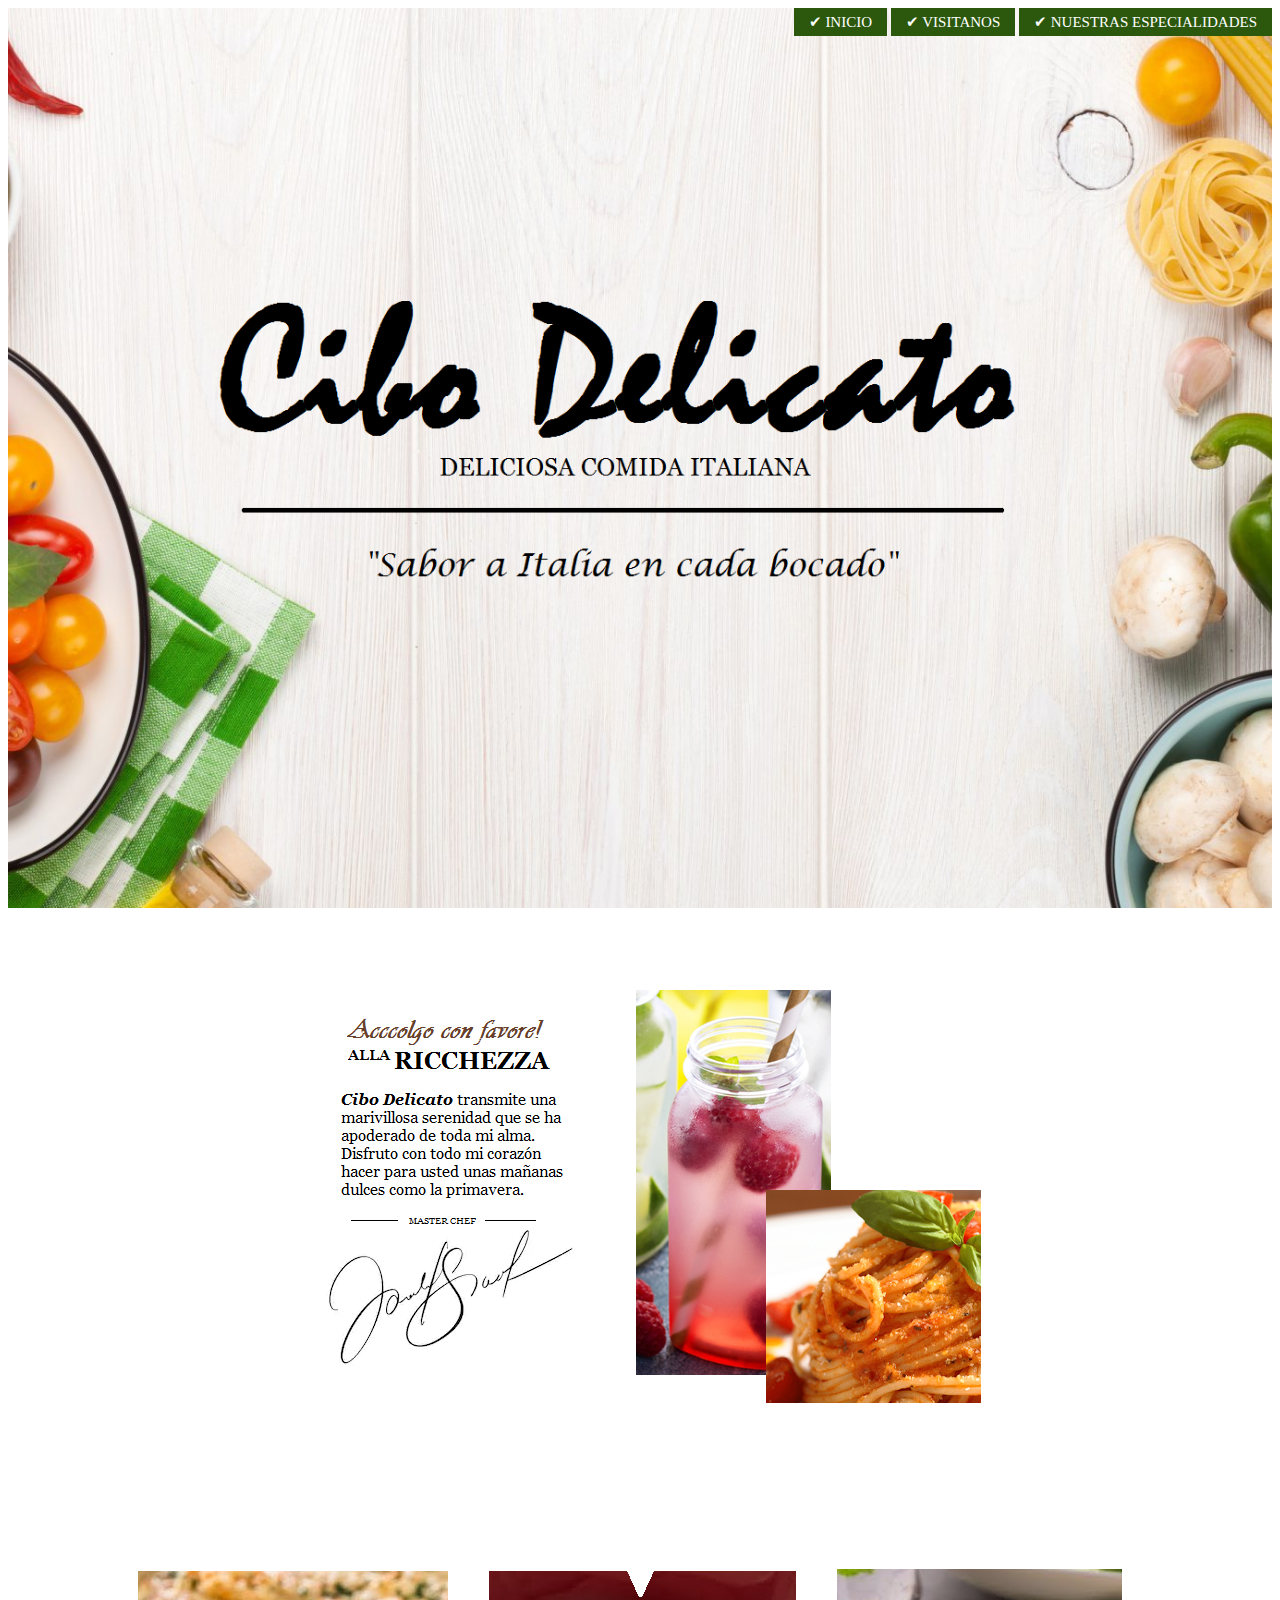
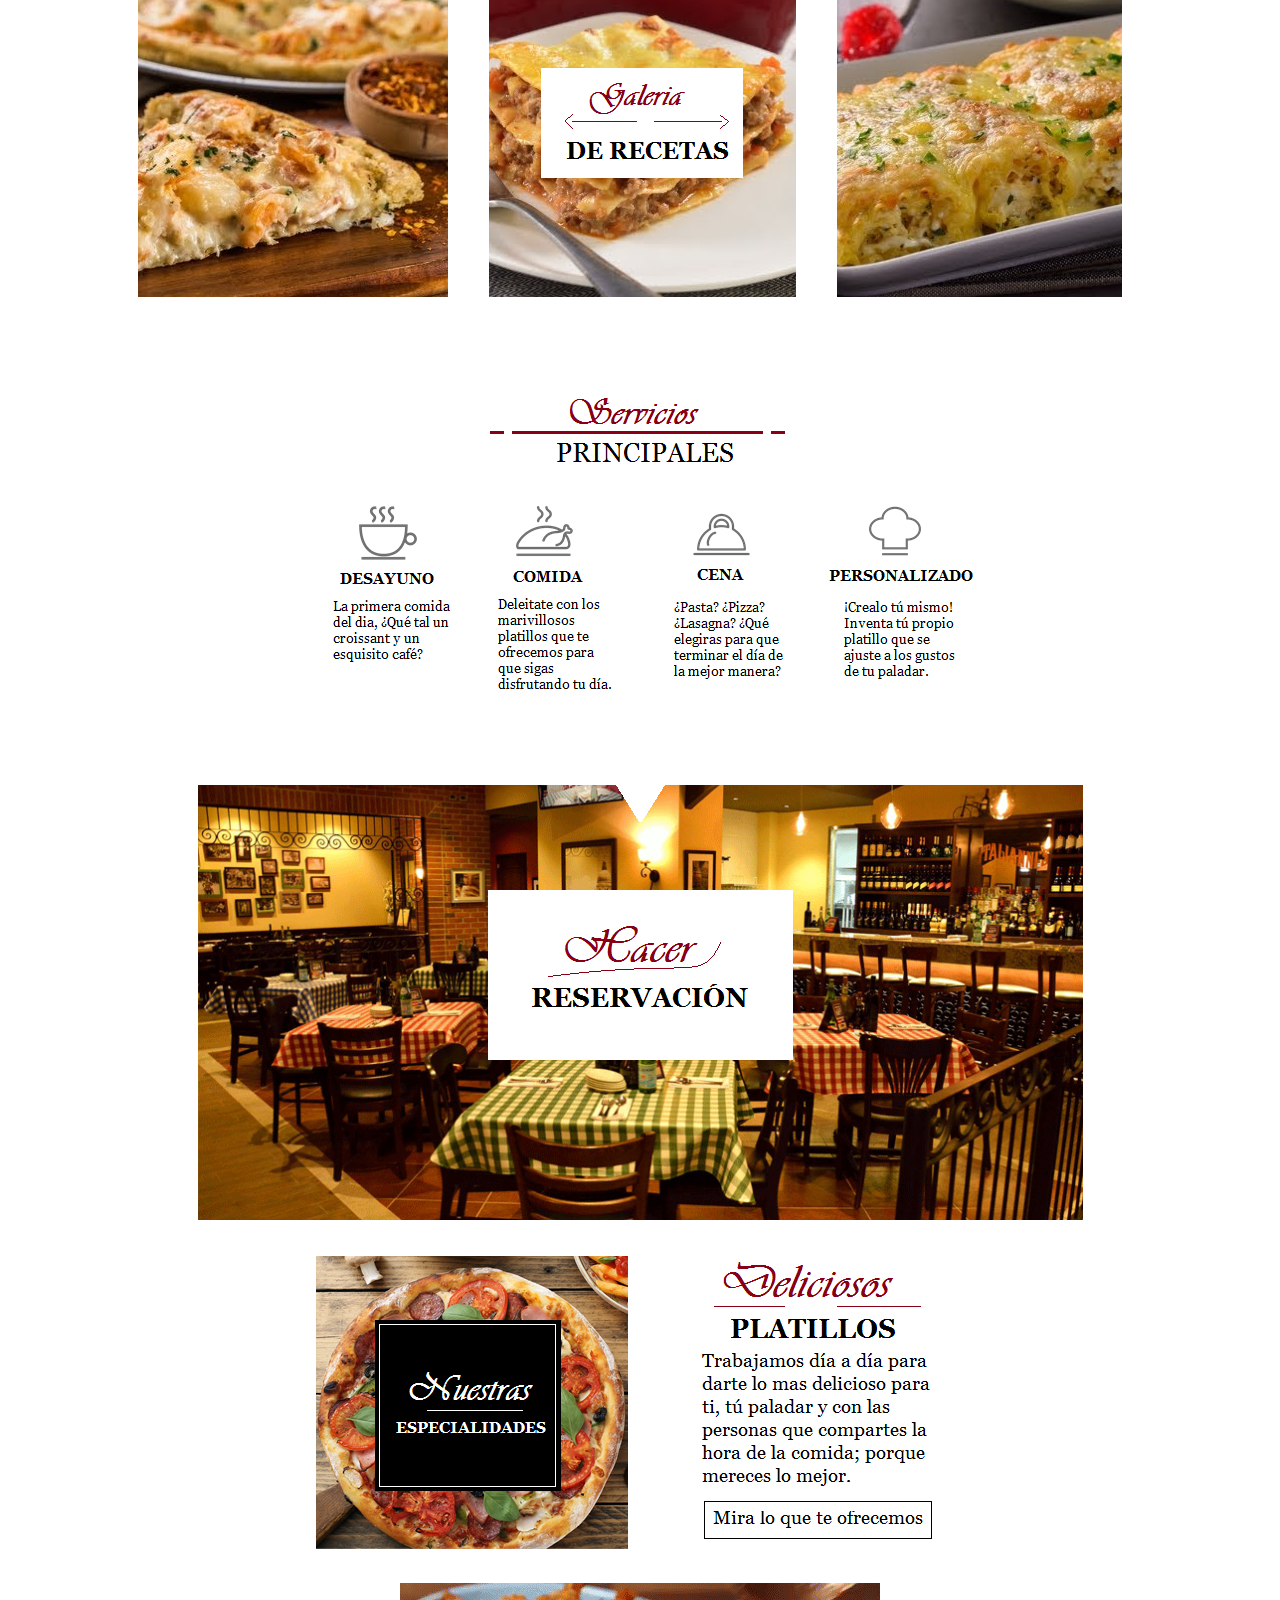
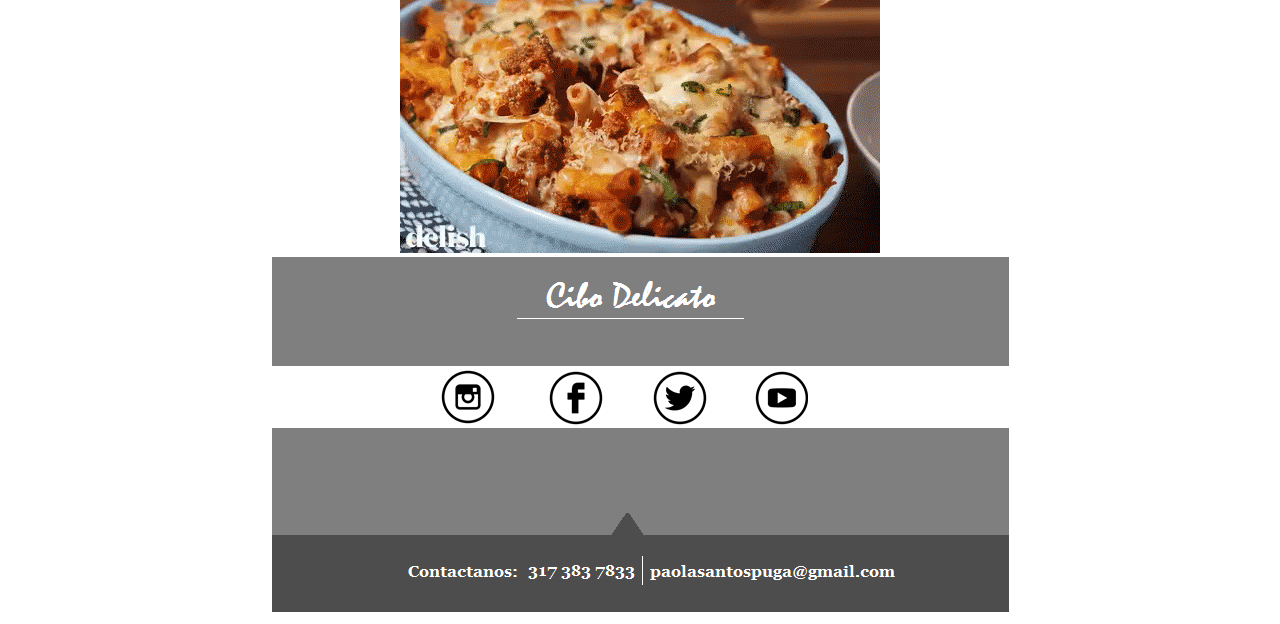
<file: index.html>
<!DOCTYPE html>
<html lang="en">
<head>
    <meta charset="UTF-8">
    <meta name="viewport" content="width=device-width, initial-scale=1.0">
    <title>Cibo Delicato</title>
   <link rel="stylesheet" href="Estilos.css">
</head>
<link rel="icon" type="image/png" href="Pastita.png">
<body>
    <div class="fondo">
    <div class="pedo">
    <a href="Pagina nueva1.html" >✔ INICIO</a>
    <a href="Contactanos.html" >✔ VISITANOS</a>
    <a href="Especialidades.html" > ✔ NUESTRAS ESPECIALIDADES</a>
</div>
    </div>
<center><img src="princi 2.png" alt=""></center>
<map name="pedito">
<area shape="rect" coords="417, 168, 629, 277" href="https://www.bekiacocina.com/recetas/pais/italiana/" alt="">

</map>
<center><img src="FOTO 2.png" usemap="#pedito" alt=""></center>
<center><img src="foto3.png" alt=""></center>

<map name="kaka">
    <area shape="rect" coords="291, 170, 593, 340" href="Reservación.html" alt="">
</map>
<center><img src="foto4.png" usemap="#kaka" alt=""></center>

<map name="rollo">
<area shape="rect" coords="431, 279, 658, 313" href="Especialidades.html" alt=""></map>
<center><img src="foto5.png" usemap="#rollo" alt=""></center>
<center><img class="kakita"src="gif11.gif" alt=""></center>
<map name="peditos">
    <area shape="circle" coords="194, 140, 23" href="https://www.instagram.com/_sakii_uwu/" alt="">
    <area shape="circle" coords="304, 143, 24" href="https://www.facebook.com/Sakii.UwU" alt="">
    <area shape="circle" coords="508, 141, 24" href="https://www.youtube.com/channel/UCk53_G34gG-cMe9gxWBJl1w?view_as=subscriber" alt="">
    <area shape="circle" coords="408, 141, 24" href="https://twitter.com/CrimpySundew90" alt="">
</map>
<center><img src="foto7.png" usemap="#peditos" alt=""></center>
</body>
</html>
</file>
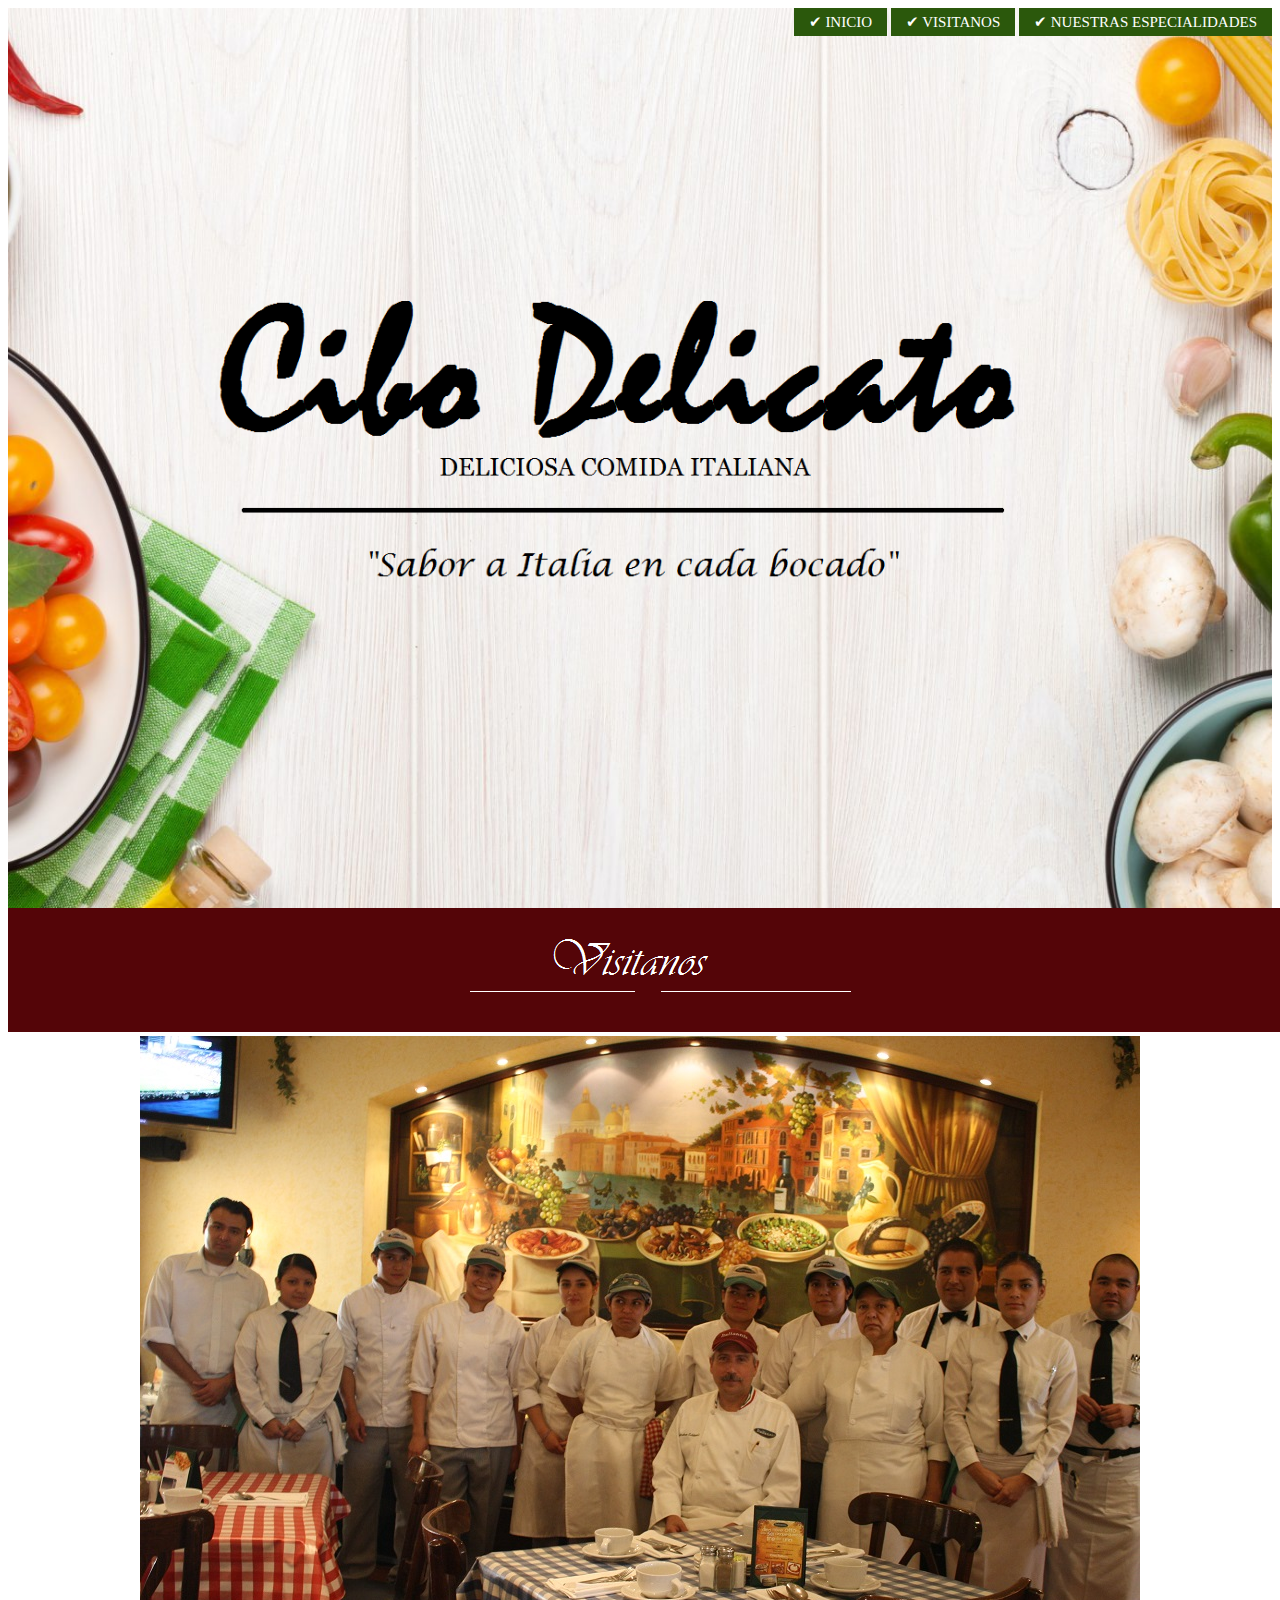
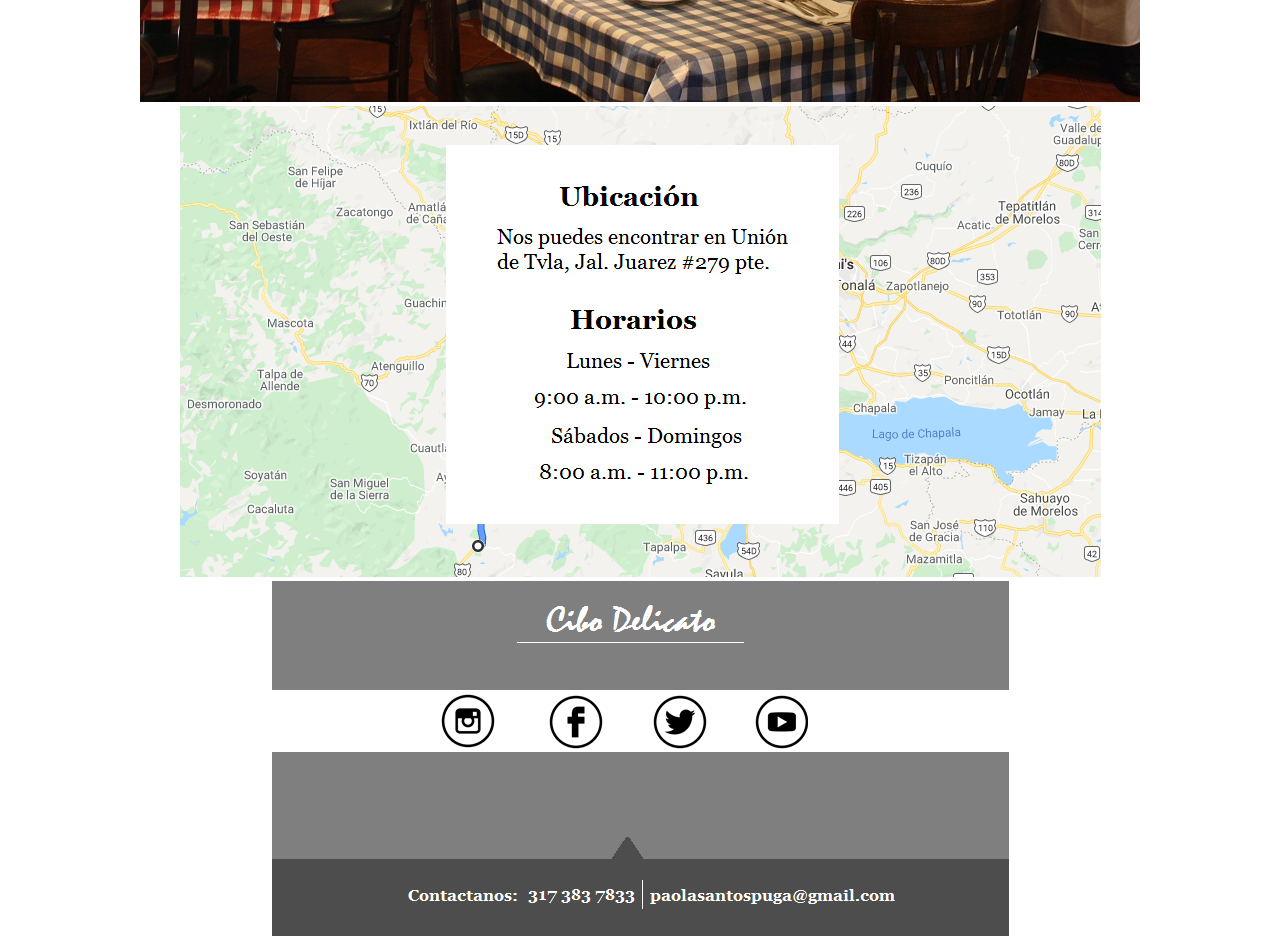
<file: Contactanos.html>
<!DOCTYPE html>
<html lang="en">
<head>
    <meta charset="UTF-8">
    <meta name="viewport" content="width=device-width, initial-scale=1.0">
    <title>Contactanos</title>
    <link rel="stylesheet" href="Estilos.css">
</head>
<link rel="icon" type="image/png" href="ubi.png">
<body>
    <div class="fondo">
        <div class="pedo">
        <a href="Pagina nueva1.html" >✔ INICIO</a>
        <a href="Contactanos.html" >✔ VISITANOS</a>
        <a href="Especialidades.html" > ✔ NUESTRAS ESPECIALIDADES</a>
    </div>
        </div>
      <center> <img src="Contac.png" alt=""></center> 
      
 
<center><img class="kakita"src="ulti.jpg" alt=""></center>
      <center><img class="kakita"src="foto6.png" alt=""></center>

      <map name="peditos">
        <area shape="circle" coords="194, 140, 23" href="https://www.instagram.com/_sakii_uwu/" alt="">
        <area shape="circle" coords="304, 143, 24" href="https://www.facebook.com/Sakii.UwU" alt="">
        <area shape="circle" coords="508, 141, 24" href="https://www.youtube.com/channel/UCk53_G34gG-cMe9gxWBJl1w?view_as=subscriber" alt="">
        <area shape="circle" coords="408, 141, 24" href="https://twitter.com/CrimpySundew90" alt="">
    </map>
    <center><img src="foto7.png" usemap="#peditos" alt=""></center>
</body>
</html>
</file>
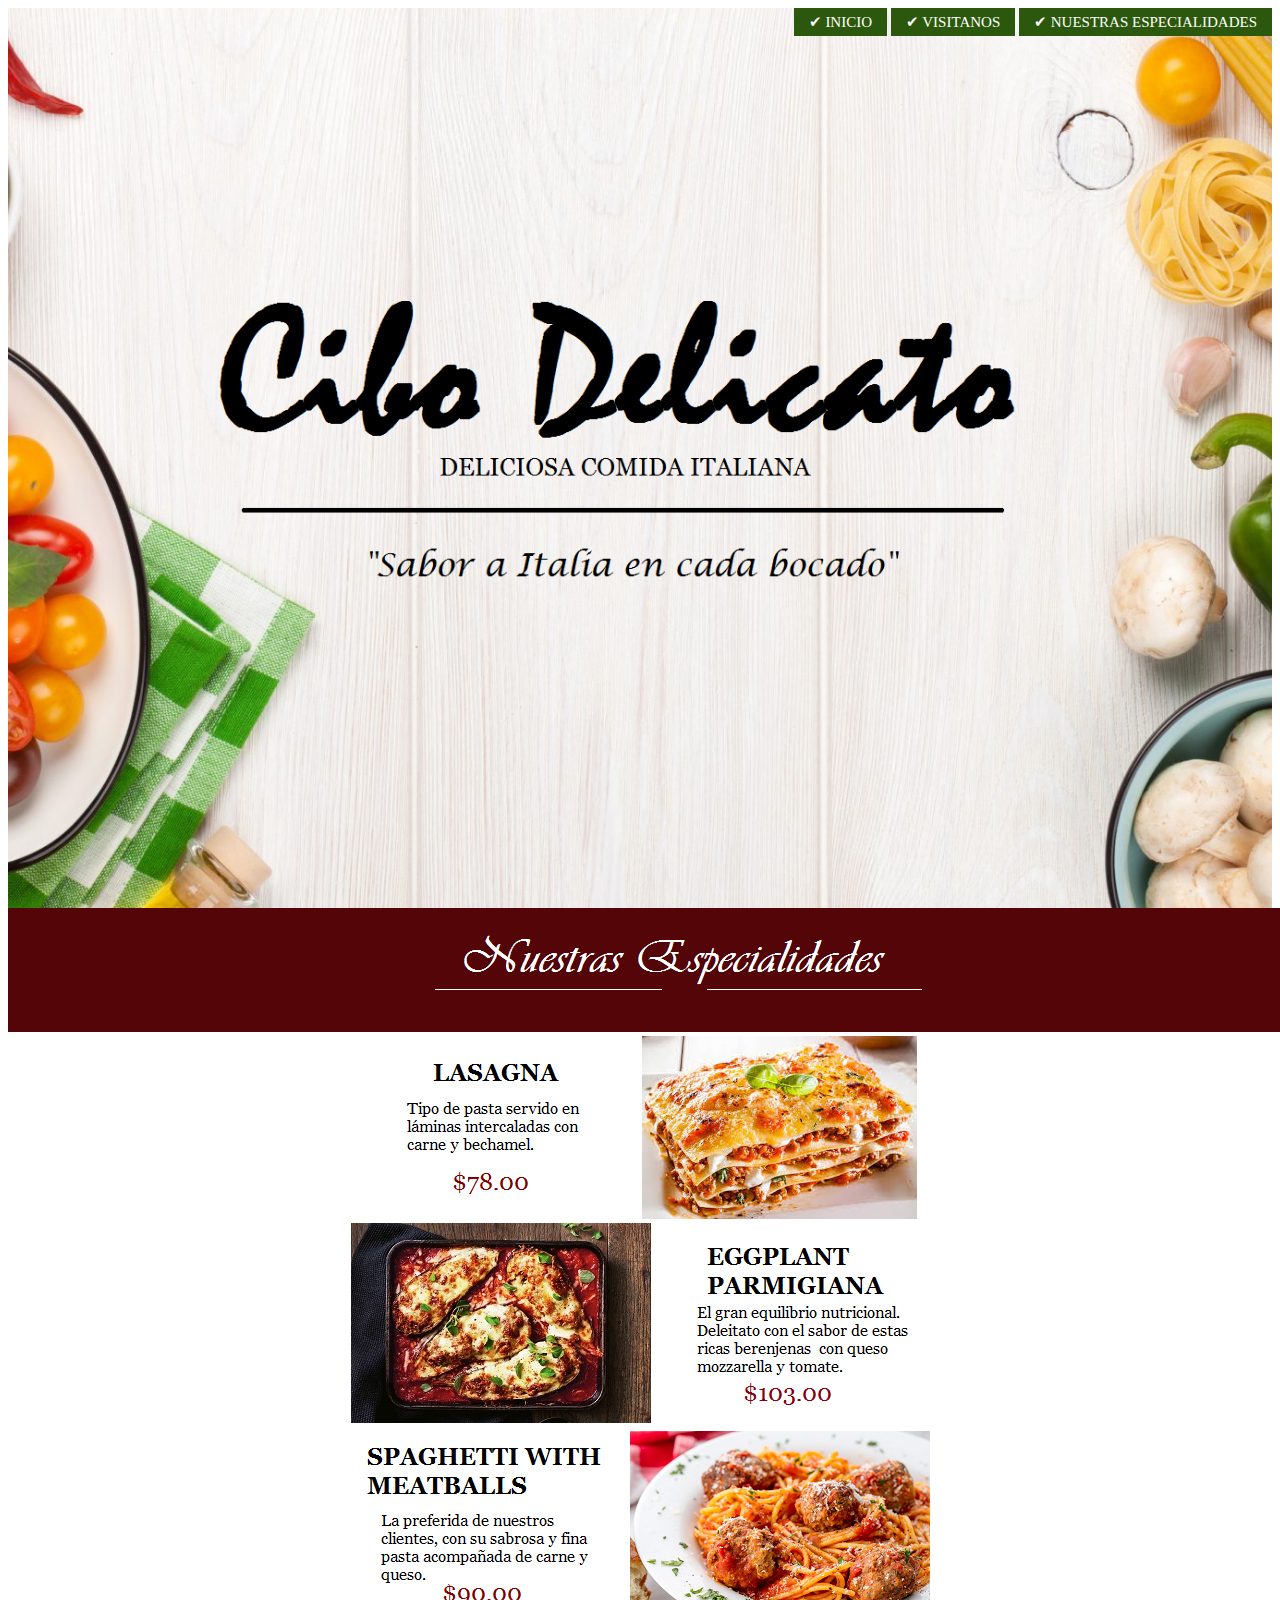
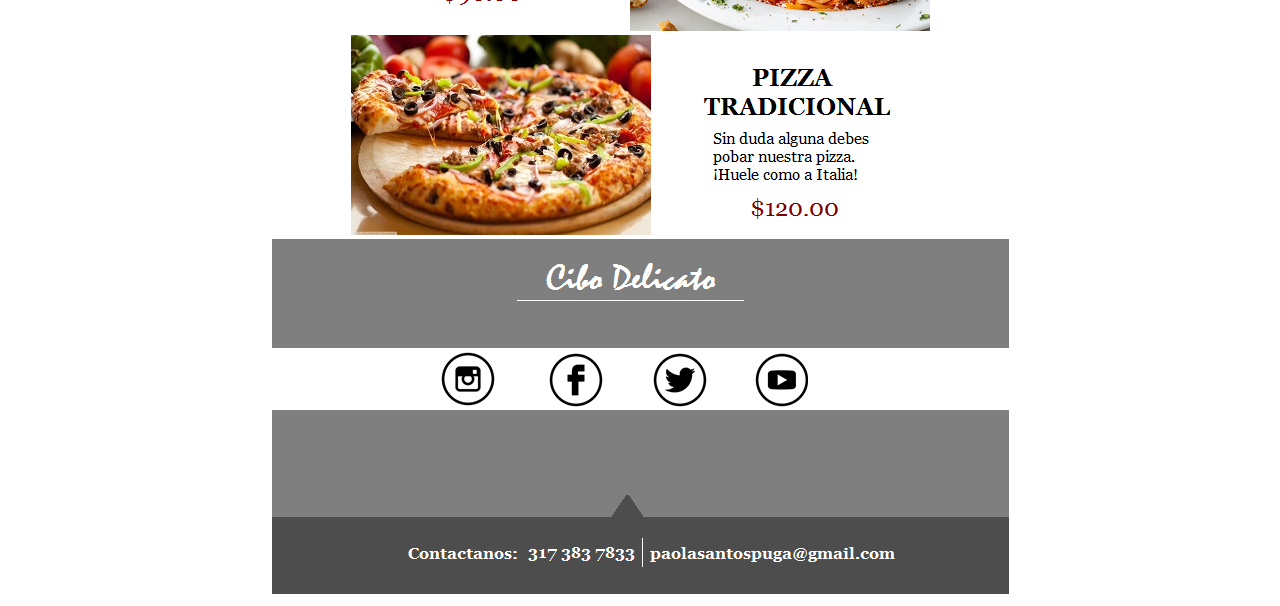
<file: Especialidades.html>
<!DOCTYPE html>
<html lang="en">
<head>
    <meta charset="UTF-8">
    <meta name="viewport" content="width=device-width, initial-scale=1.0">
    <title>Nuestras especialidades</title>
    <link rel="stylesheet" href="Estilos.css">
</head>
<link rel="icon" type="image/png" href="sombrerito.png">
<body>
    <div class="fondo">
        <div class="pedo">
        <a href="Pagina nueva1.html" >✔ INICIO</a>
        <a href="Contactanos.html" >✔ VISITANOS</a>
        <a href="Especialidades.html" > ✔ NUESTRAS ESPECIALIDADES</a>
    </div>
        </div>
        <center><img src="Especilidades.png" alt=""></center>
  <center>  <img src="Lasagnita.png" alt=""> <img class="kakita" src="Lasagna.png" alt=""> </center>
  <center><img class="kakita" src="receta2b.png" alt=""> <img src="beren.png" alt=""></center>
  <center><img src="prefe.png" alt=""> <img class="kakita" src="nariz.png" alt=""></center>
  <center><img class="kakita" src="pisa.png" alt=""> <img src="pisita.png" alt=""></center>
  <map name="peditos">
    <area shape="circle" coords="194, 140, 23" href="https://www.instagram.com/_sakii_uwu/" alt="">
    <area shape="circle" coords="304, 143, 24" href="https://www.facebook.com/Sakii.UwU" alt="">
    <area shape="circle" coords="508, 141, 24" href="https://www.youtube.com/channel/UCk53_G34gG-cMe9gxWBJl1w?view_as=subscriber" alt="">
    <area shape="circle" coords="408, 141, 24" href="https://twitter.com/CrimpySundew90" alt="">
</map>
<center><img src="foto7.png" usemap="#peditos" alt=""></center>
</body>
</html>
</file>
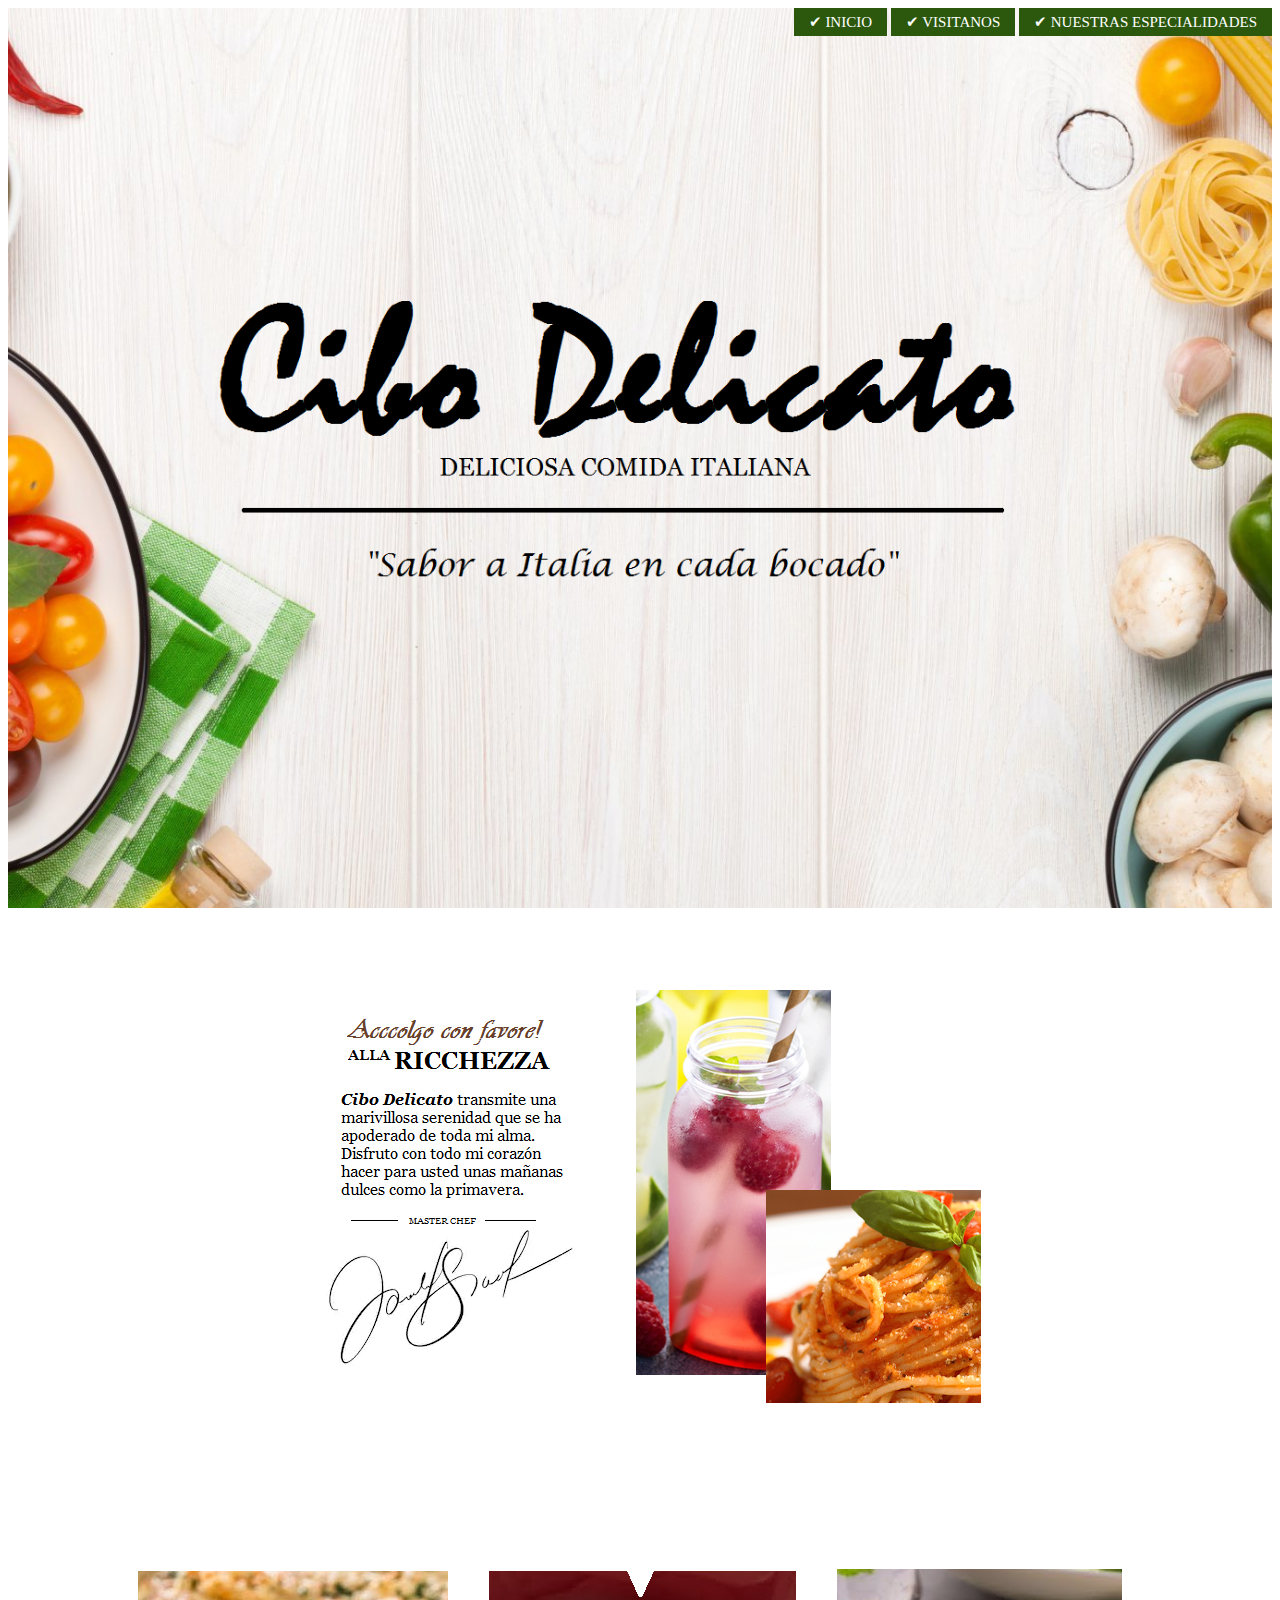
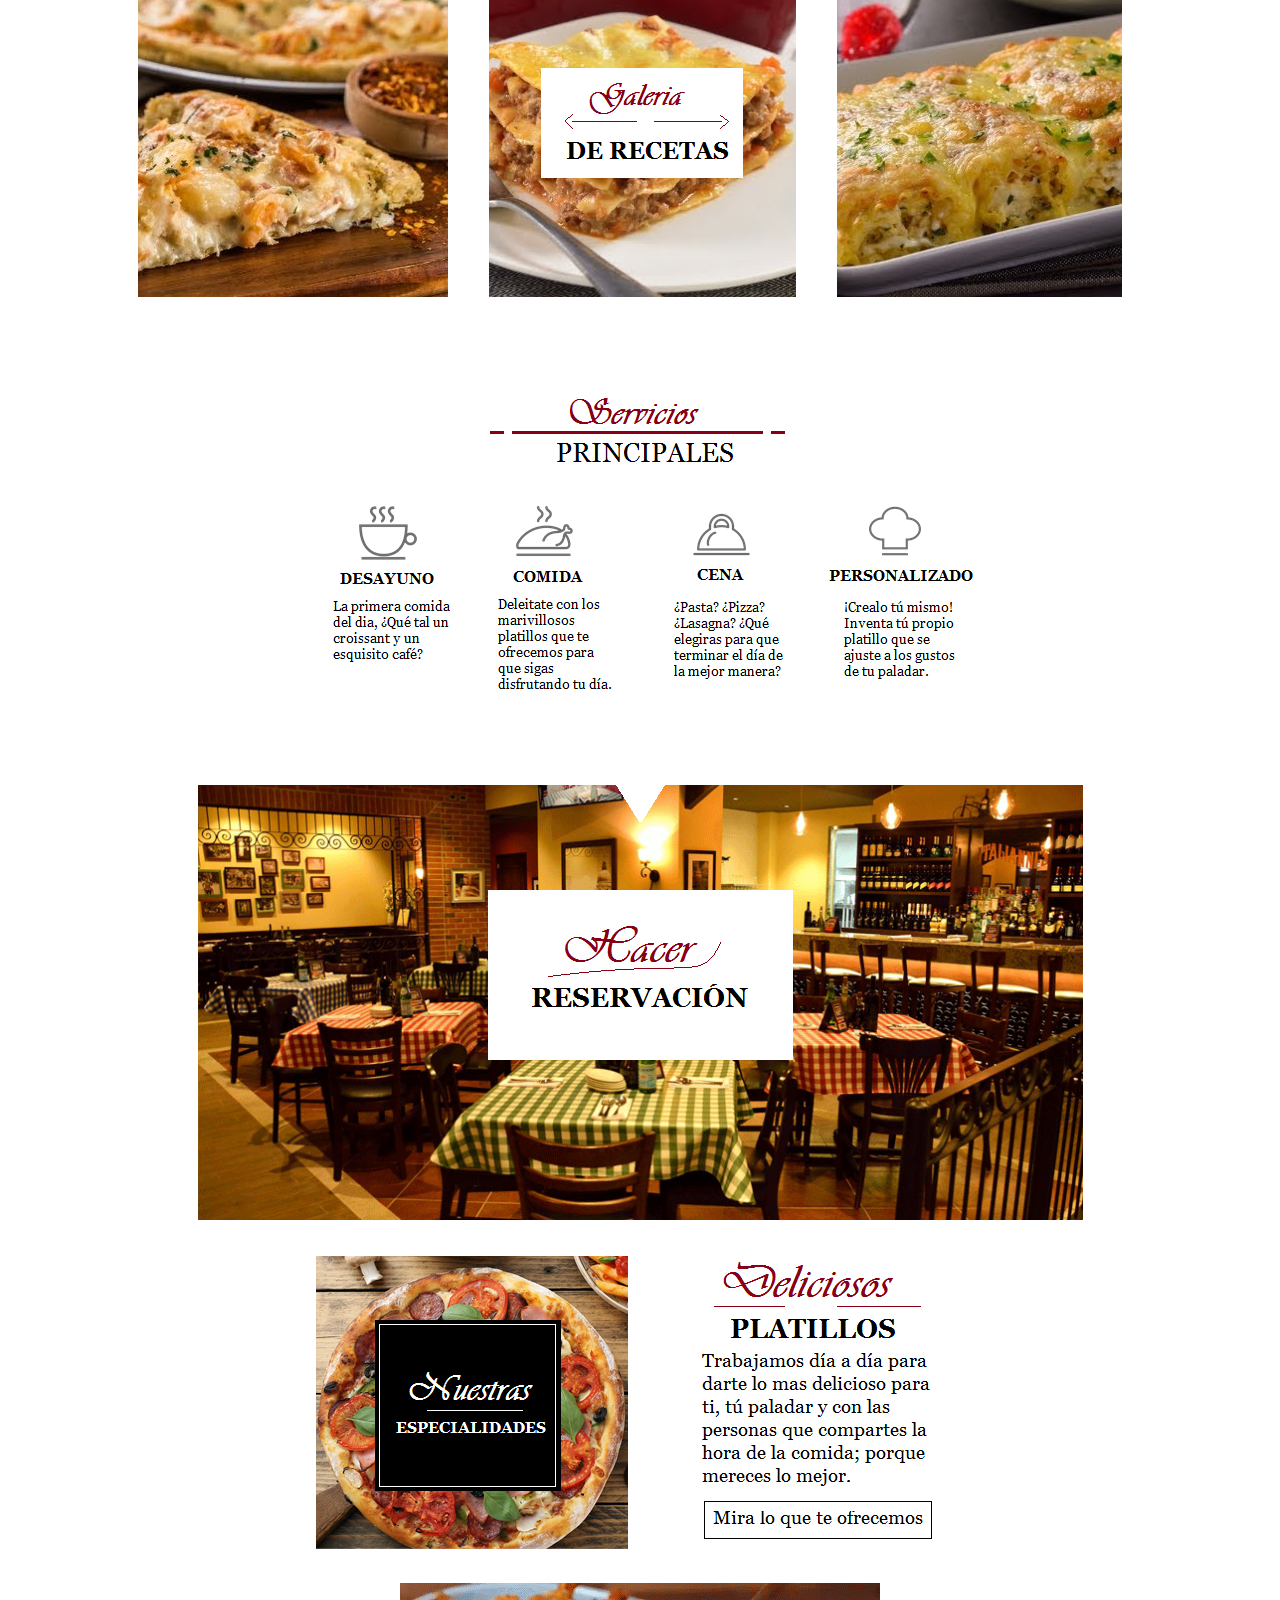
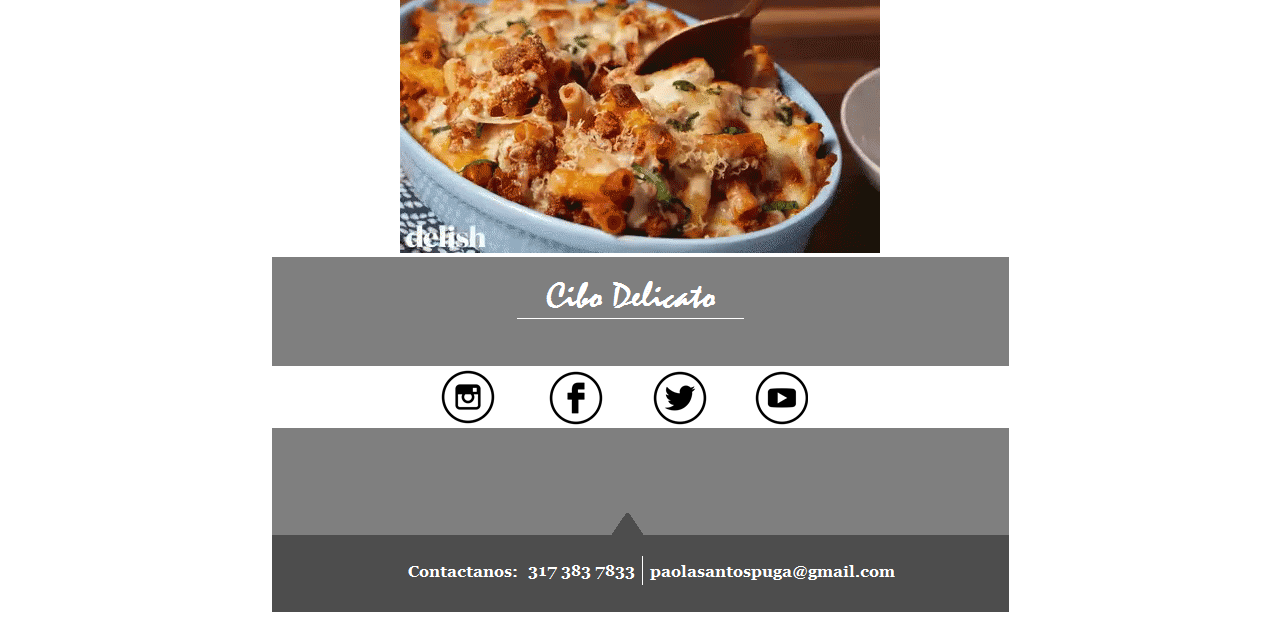
<file: Pagina nueva1.html>
<!DOCTYPE html>
<html lang="en">
<head>
    <meta charset="UTF-8">
    <meta name="viewport" content="width=device-width, initial-scale=1.0">
    <title>Cibo Delicato</title>
   <link rel="stylesheet" href="Estilos.css">
</head>
<link rel="icon" type="image/png" href="Pastita.png">
<body>
    <div class="fondo">
    <div class="pedo">
    <a href="Pagina nueva1.html" >✔ INICIO</a>
    <a href="Contactanos.html" >✔ VISITANOS</a>
    <a href="Especialidades.html" > ✔ NUESTRAS ESPECIALIDADES</a>
</div>
    </div>
<center><img src="princi 2.png" alt=""></center>
<map name="pedito">
<area shape="rect" coords="417, 168, 629, 277" href="https://www.bekiacocina.com/recetas/pais/italiana/" alt="">

</map>
<center><img src="FOTO 2.png" usemap="#pedito" alt=""></center>
<center><img src="foto3.png" alt=""></center>

<map name="kaka">
    <area shape="rect" coords="291, 170, 593, 340" href="Reservación.html" alt="">
</map>
<center><img src="foto4.png" usemap="#kaka" alt=""></center>

<map name="rollo">
<area shape="rect" coords="431, 279, 658, 313" href="Especialidades.html" alt=""></map>
<center><img src="foto5.png" usemap="#rollo" alt=""></center>
<center><img class="kakita"src="gif11.gif" alt=""></center>
<map name="peditos">
    <area shape="circle" coords="194, 140, 23" href="https://www.instagram.com/_sakii_uwu/" alt="">
    <area shape="circle" coords="304, 143, 24" href="https://www.facebook.com/Sakii.UwU" alt="">
    <area shape="circle" coords="508, 141, 24" href="https://www.youtube.com/channel/UCk53_G34gG-cMe9gxWBJl1w?view_as=subscriber" alt="">
    <area shape="circle" coords="408, 141, 24" href="https://twitter.com/CrimpySundew90" alt="">
</map>
<center><img src="foto7.png" usemap="#peditos" alt=""></center>
</body>
</html>
</file>
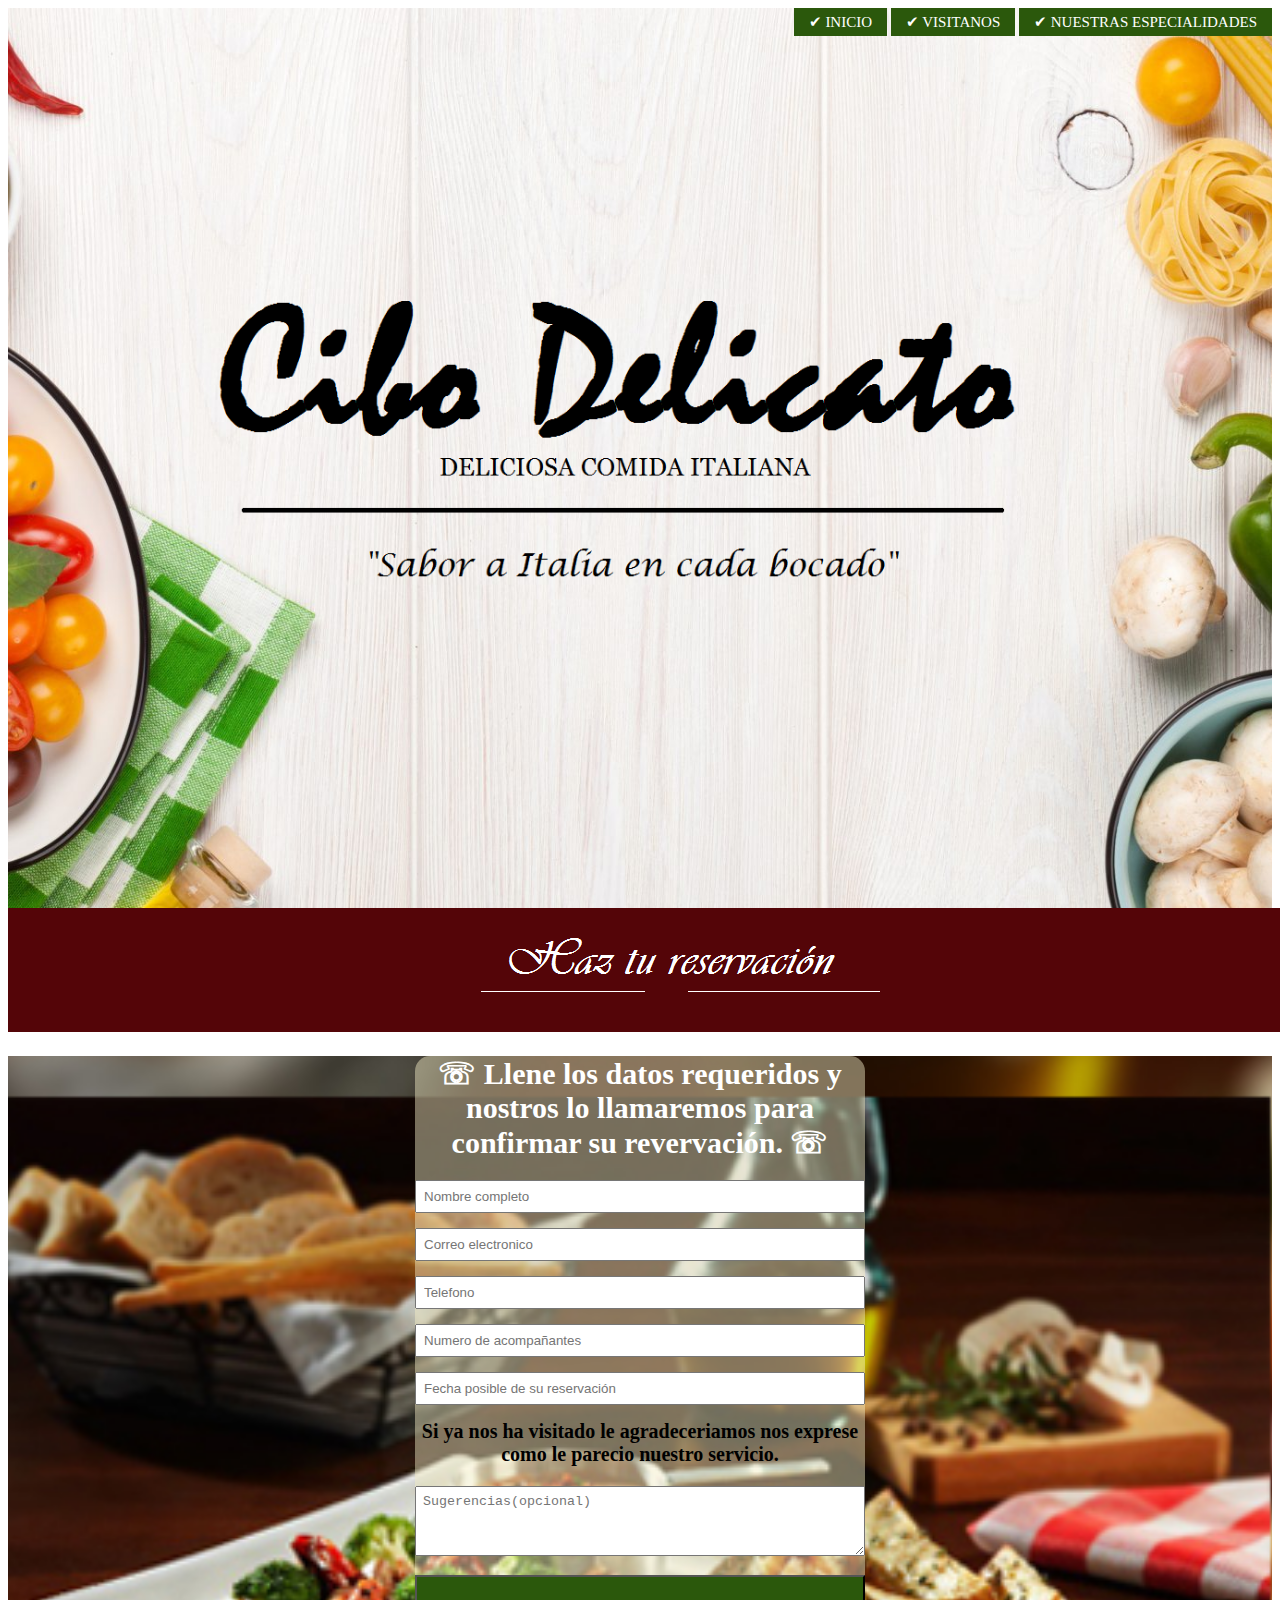
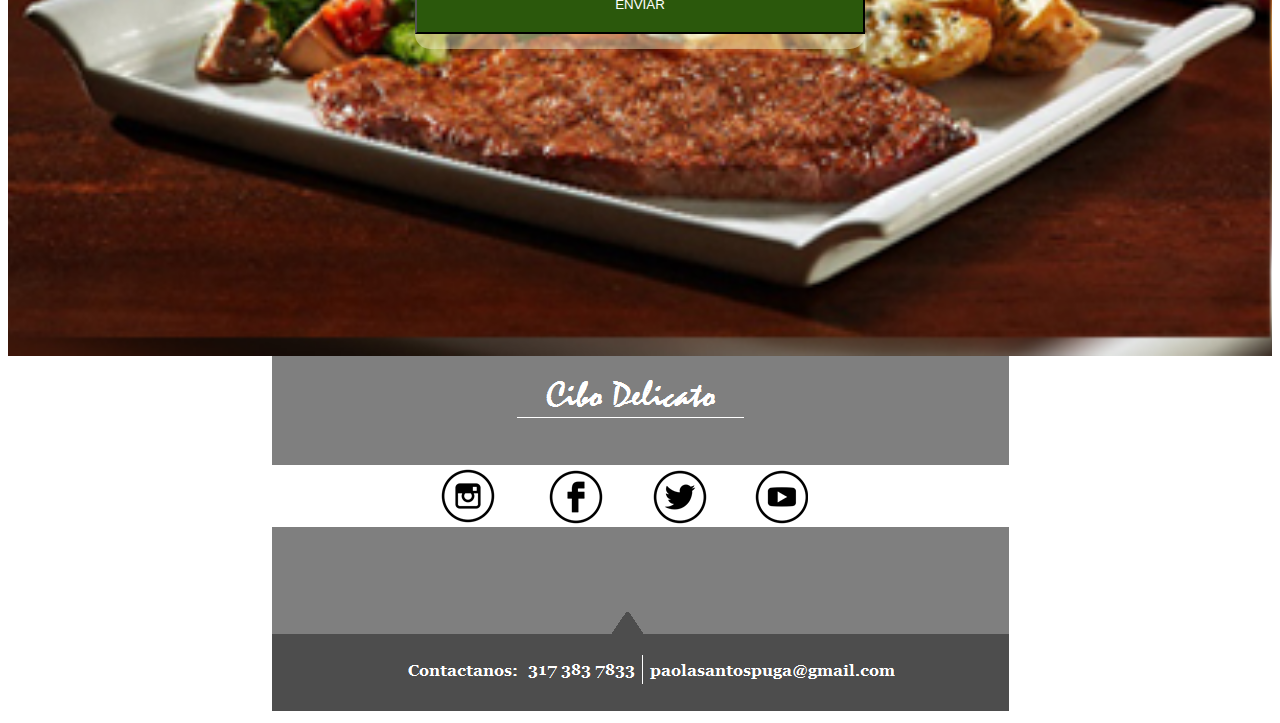
<file: Reservación.html>
<!DOCTYPE html>
<html lang="en">
<head>
    <meta charset="UTF-8">
    <meta name="viewport" content="width=device-width, initial-scale=1.0">
    <title>Haz tu reservación</title>
    <link rel="stylesheet" href="Estilos.css">
</head>
<link rel="icon" type="image/png" href="tenedorcin.png">
<body>
    <div class="fondo">
        <div class="pedo">
        <a href="Pagina nueva1.html" >✔ INICIO</a>
        <a href="Contactanos.html" >✔ VISITANOS</a>
        <a href="Especialidades.html" > ✔ NUESTRAS ESPECIALIDADES</a>
    </div>
        </div>

<center><img src="Reserv.png" alt=""></center>

<div class="fondre">
 <form action="">
        
        <h2>☏ Llene los datos requeridos y nostros lo llamaremos para confirmar su revervación. ☏ </h2>
        <input type="text" name="Nombre completo" placeholder="Nombre completo" id="">
        <input type="text" name="Correo" placeholder="Correo electronico" id="">
        <input type="text" name="Telefono" placeholder="Telefono" id="">
        <input type="text" name="Telefono" placeholder="Numero de acompañantes" id="">
       
        <input type="text" name="Telefono" placeholder="Fecha posible de su reservación" id="">
        <h3>Si ya nos ha visitado le agradeceriamos nos exprese como le parecio nuestro servicio.</h3>
        <textarea name="Mensaje" placeholder="Sugerencias(opcional)"></textarea>
        <input type="button" link="Reservación.html" value="ENVIAR" id="boton" >

</form>
</div>

        <map name="peditos">
            <area shape="circle" coords="194, 140, 23" href="https://www.instagram.com/_sakii_uwu/" alt="">
            <area shape="circle" coords="304, 143, 24" href="https://www.facebook.com/Sakii.UwU" alt="">
            <area shape="circle" coords="508, 141, 24" href="https://www.youtube.com/channel/UCk53_G34gG-cMe9gxWBJl1w?view_as=subscriber" alt="">
            <area shape="circle" coords="408, 141, 24" href="https://twitter.com/CrimpySundew90" alt="">
        </map>
        <center><img src="foto7.png" usemap="#peditos" alt=""></center>
</body>
</html>
</file>
<file: Estilos.css>
.fondo{
background-image: url(SUPER\ FOTITO.png);
width: 100%;
height: 100vh;
background-size: cover;
background-position: center;
}
a:link, a:visited {
    background-color: #2b580c;
    color: white;
    padding: 5px 15px;
    text-decoration: none;
    display: inline-block;
    
  }
  a:hover, a:active{
      color: white;
      background-color: #ffd31d;
      padding: 5px 15px;
      text-decoration: none;
    
  }
 .pedo{
     font-size: 15px;
     font-family: Georgia, 'Times New Roman', Times, serif;
     text-align: right;
 }

img.kakita:hover{
    transform: scale(1.2);
}
form{
    width: 450px;
    margin: auto;
    background: #f4eec775;
    padding: 10px, 20px;
    box-sizing: border-box;
    margin-top: 20px;
    border-radius: 15px;
}
h2 {
    color: #ffffff;
text-align: center;
margin: 0%;
font-size: 30px;
margin-bottom: 20px;
}
h3{
    color: black;
    text-align: center;
    margin: 0%;
    font-size: 20px;
    margin-bottom: 20px;
}
input, textarea{
    width:100%;
    margin-bottom: 15px;
    padding: 7px;
    box-sizing: border-box;
}
textarea{
    min-height: 70px;
    max-height: 70px;
    max-width: 450px;
}
#boton{
    background: #2b580c;
    color: white;
    padding: 20px;
}
#boton:hover{
    cursor:pointer;
}
.fondre{
    background-image: url(buena.png);
    width: 100%;
height: 100vh;
background-size: cover;
background-position: center;
}
</file>
